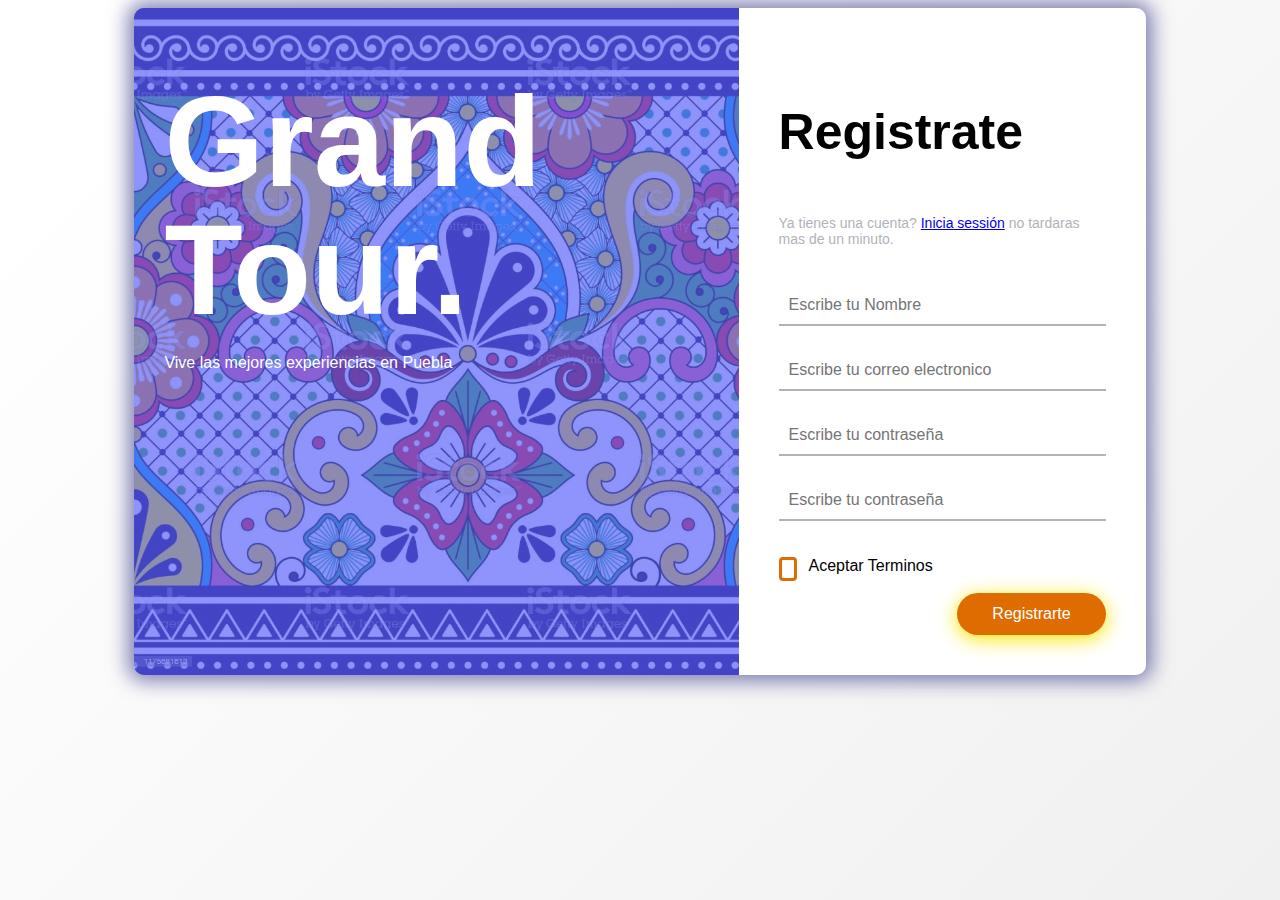
<file: registrate.html>
<!DOCTYPE html>
<html lang="es">
<head>
    <meta charset="UTF-8">
    <meta http-equiv="X-UA-Compatible" content="IE=edge">
    <meta name="viewport" content="width=device-width, initial-scale=1.0">
    <link rel="stylesheet" href="logincss/login.css">
    <title>registrate</title>
</head>
<body>
    <!-- partial:index.partial.html -->
<div class="box-form">
	<div class="left">
		<div class="overlay">
		<h1>Grand Tour.</h1>
		<p>Vive las mejores experiencias en Puebla</p>
		<span>
            <!-- 
			<p>login with social media</p>
			<a href="#"><i class="fa fa-facebook" aria-hidden="true"></i></a>
			<a href="#"><i class="fa fa-twitter" aria-hidden="true"></i> Login with Twitter</a>
		    -->
        </span>
		</div>
	</div>
	
	
		<div class="right">
		<h5>Registrate</h5>
		<p>Ya tienes una cuenta? <a href="#">Inicia sessión</a> no tardaras mas de un minuto.</p>
		<div class="inputs">
			<input type="text" placeholder="Escribe tu Nombre">
			<br>
			<input type="text" placeholder="Escribe tu correo electronico">
            <br>
            <input type="password" placeholder="Escribe tu contraseña">
			<br>
			<input type="password" placeholder="Escribe tu contraseña">
		</div>
			
			<br><br>
			
		<div class="remember-me--forget-password">
				<!-- Angular -->
	<label>
		<input type="checkbox" name="item" checked/>
		<span class="text-checkbox">Aceptar Terminos</span>
	</label>
			
		</div>
			
			<br>
			<button>Registrarte</button>
	</div>
	
</div>
<!-- partial -->
</body>
</html>
</file>
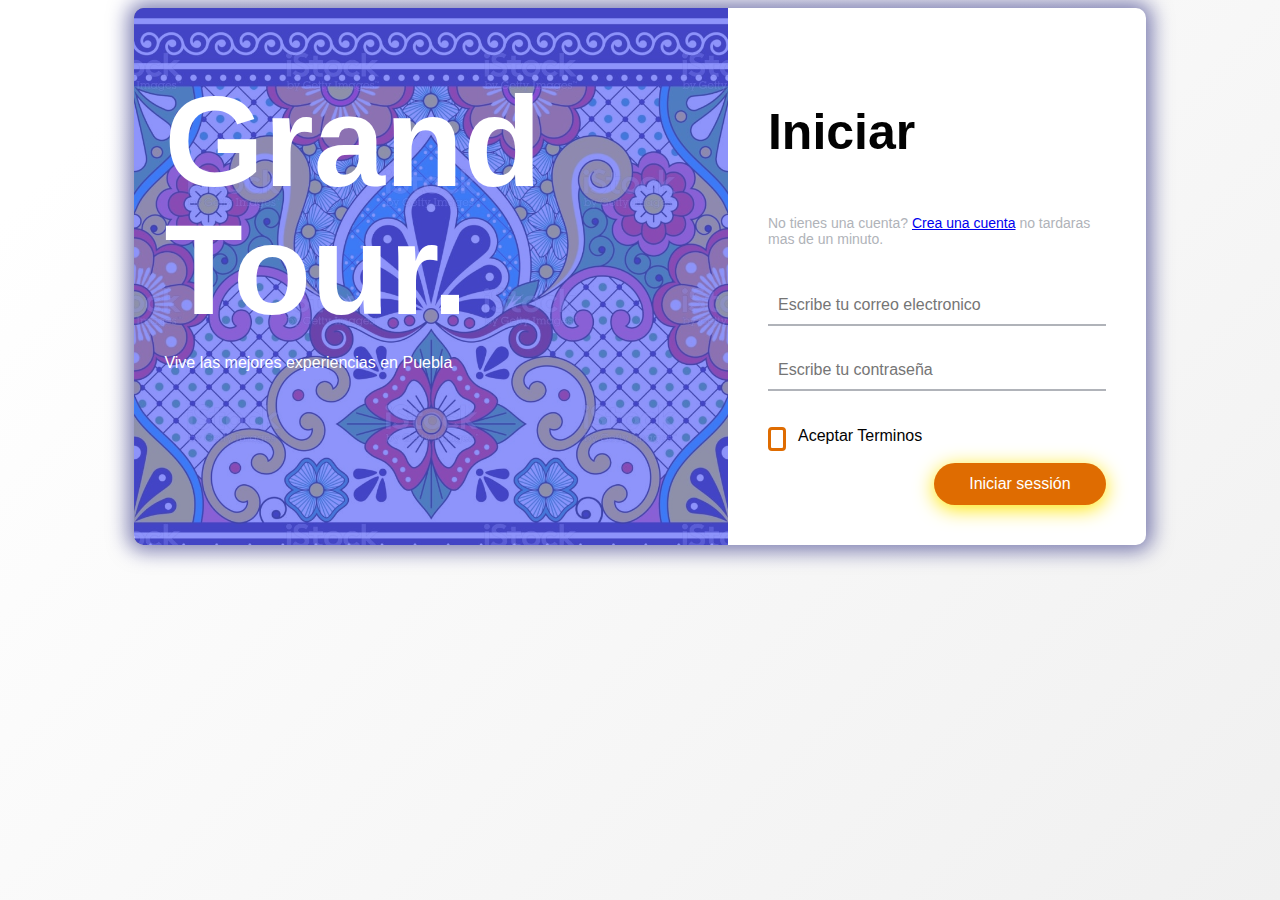
<file: session.html>
<!DOCTYPE html>
<html lang="es">
<head>
    <meta charset="UTF-8">
    <meta http-equiv="X-UA-Compatible" content="IE=edge">
    <meta name="viewport" content="width=device-width, initial-scale=1.0">
    <link rel="stylesheet" href="logincss/login.css">
    <title>Login</title>
</head>
<body>
    <!-- partial:index.partial.html -->
<div class="box-form">
	<div class="left">
		<div class="overlay">
		<h1>Grand Tour.</h1>
		<p>Vive las mejores experiencias en Puebla</p>
		<span>
            <!-- 
			<p>login with social media</p>
			<a href="#"><i class="fa fa-facebook" aria-hidden="true"></i></a>
			<a href="#"><i class="fa fa-twitter" aria-hidden="true"></i> Login with Twitter</a>
		    -->
        </span>
		</div>
	</div>
	
	
		<div class="right">
		<h5>Iniciar</h5>
		<p>No tienes una cuenta? <a href="#">Crea una cuenta</a> no tardaras mas de un minuto.</p>
		<div class="inputs">
			<input type="text" placeholder="Escribe tu correo electronico">
			<br>
			<input type="password" placeholder="Escribe tu contraseña">
		</div>
			
			<br><br>
			
		<div class="remember-me--forget-password">
				<!-- Angular -->
	<label>
		<input type="checkbox" name="item" checked/>
		<span class="text-checkbox">Aceptar Terminos</span>
	</label>
			
		</div>
			
			<br>
			<button>Iniciar sessión</button>
	</div>
	
</div>
<!-- partial -->
</body>
</html>
</file>
<file: logincss/login.css>
body {
    background-image: linear-gradient(135deg, #ffffff 10%, #f0f0f0 100%);
    background-size: cover;
    background-repeat: no-repeat;
    background-attachment: fixed;
    font-family: "Open Sans", sans-serif;
    color: #020202;
  }
  
  .box-form {
    margin: 0 auto;
    width: 80%;
    background: #FFFFFF;
    border-radius: 10px;
    overflow: hidden;
    display: flex;
    flex: 1 1 100%;
    align-items: stretch;
    justify-content: space-between;
    box-shadow: 0 0 20px 6px #090b6f85;
  }
  @media (max-width: 980px) {
    .box-form {
      flex-flow: wrap;
      text-align: center;
      align-content: center;
      align-items: center;
    }
  }
  .box-form div {
    height: auto;
  }
  .box-form .left {
    color: #FFFFFF;
    background-size: cover;
    background-repeat: no-repeat;
    background-image: url("../images/uno.jpeg");
    overflow: hidden;
  }
  .box-form .left .overlay {
    padding: 30px;
    width: 100%;
    height: 100%;
    background: #5961f9ad;
    overflow: hidden;
    box-sizing: border-box;
  }
  .box-form .left .overlay h1 {
    font-size: 10vmax;
    line-height: 1;
    font-weight: 900;
    margin-top: 40px;
    margin-bottom: 20px;
  }
  .box-form .left .overlay span p {
    margin-top: 30px;
    font-weight: 900;
  }
  .box-form .left .overlay span a {
    background: #3b5998;
    color: #FFFFFF;
    margin-top: 10px;
    padding: 14px 50px;
    border-radius: 100px;
    display: inline-block;
    box-shadow: 0 3px 6px 1px #042d4657;
  }
  .box-form .left .overlay span a:last-child {
    background: #1dcaff;
    margin-left: 30px;
  }
  .box-form .right {
    padding: 40px;
    overflow: hidden;
  }
  @media (max-width: 980px) {
    .box-form .right {
      width: 100%;
    }
  }
  .box-form .right h5 {
    font-size: 50px;
    line-height: 0;
  }
  .box-form .right p {
    font-size: 14px;
    color: #B0B3B9;
  }
  .box-form .right .inputs {
    overflow: hidden;
  }
  .box-form .right input {
    width: 100%;
    padding: 10px;
    margin-top: 25px;
    font-size: 16px;
    border: none;
    outline: none;
    border-bottom: 2px solid #B0B3B9;
  }
  .box-form .right .remember-me--forget-password {
    display: flex;
    justify-content: space-between;
    align-items: center;
  }
  .box-form .right .remember-me--forget-password input {
    margin: 0;
    margin-right: 7px;
    width: auto;
  }
  .box-form .right button {
    float: right;
    color: #fff;
    font-size: 16px;
    padding: 12px 35px;
    border-radius: 50px;
    display: inline-block;
    border: 0;
    outline: 0;
    box-shadow: 0px 4px 20px 0px #fee500;
    background-image: linear-gradient(135deg, #DF6C01 10%, #DF6C01 100%);
  }
  
  label {
    display: block;
    position: relative;
    margin-left: 30px;
  }
  
  label::before {
    content: ' \f00c';
    position: absolute;
    font-family: FontAwesome;
    background: transparent;
    border: 3px solid #DF6C01;
    border-radius: 4px;
    color: transparent;
    left: -30px;
    transition: all 0.2s linear;
  }
  
  label:hover::before {
    font-family: FontAwesome;
    content: ' \f00c';
    color: #fff;
    cursor: pointer;
    background: #70F570;
  }
  
  label:hover::before .text-checkbox {
    background: #70F570;
  }
  
  label span.text-checkbox {
    display: inline-block;
    height: auto;
    position: relative;
    cursor: pointer;
    transition: all 0.2s linear;
  }
  
  label input[type="checkbox"] {
    display: none;
  }
</file>
